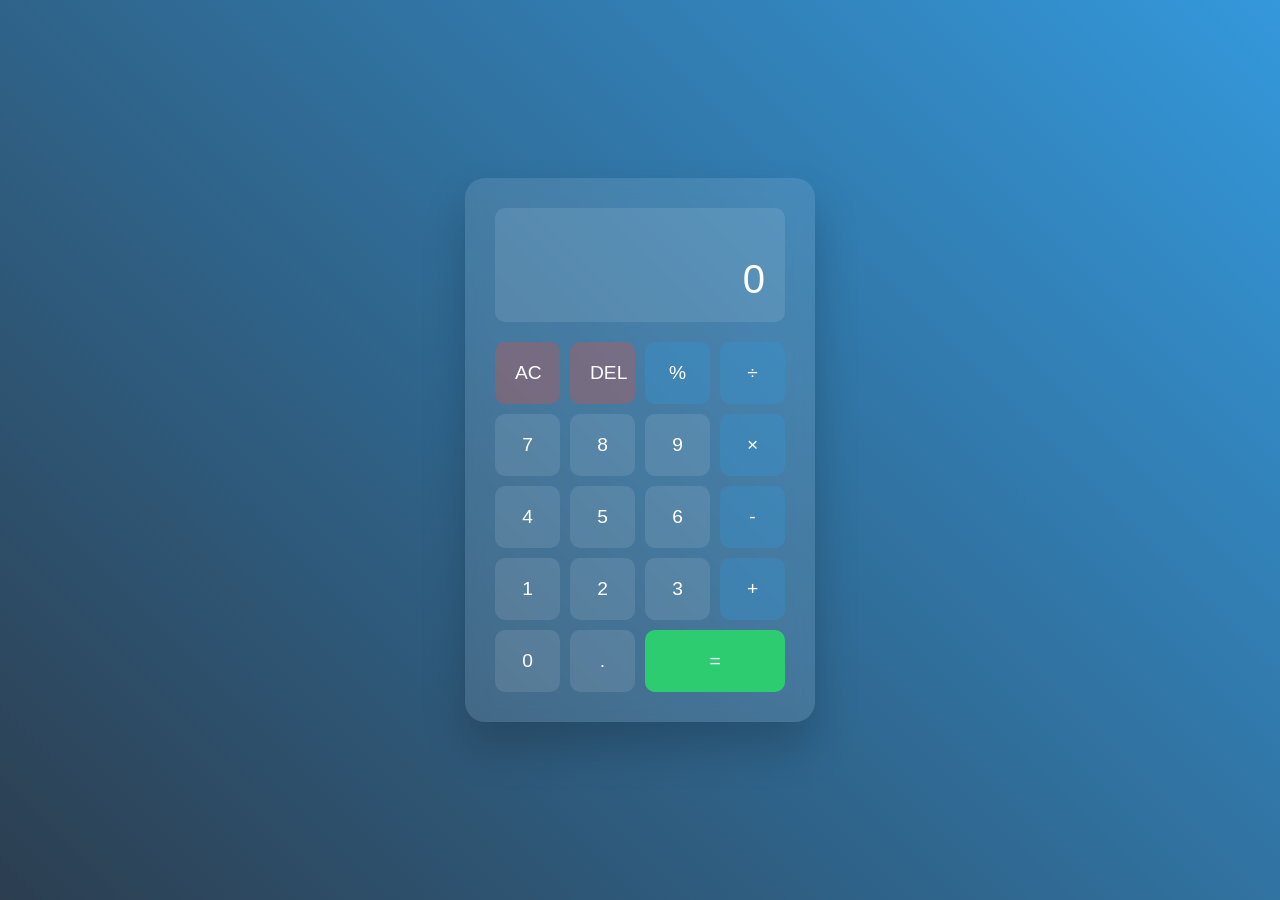
<file: projects/calculator/index.html>
<!DOCTYPE html>
<html lang="en">
<head>
    <meta charset="UTF-8">
    <meta name="viewport" content="width=device-width, initial-scale=1.0">
    <title>Modern Calculator</title>
    <style>
        * {
            margin: 0;
            padding: 0;
            box-sizing: border-box;
            font-family: 'Arial', sans-serif;
            user-select: none;
        }

        body {
            display: flex;
            justify-content: center;
            align-items: center;
            min-height: 100vh;
            background: linear-gradient(45deg, #2c3e50, #3498db);
        }

        .calculator {
            background: rgba(255, 255, 255, 0.1);
            backdrop-filter: blur(10px);
            padding: 30px;
            border-radius: 20px;
            box-shadow: 0 25px 45px rgba(0, 0, 0, 0.2);
            width: 350px;
            animation: slideIn 0.5s ease;
        }

        .display {
            background: rgba(255, 255, 255, 0.1);
            padding: 20px;
            border-radius: 10px;
            margin-bottom: 20px;
            text-align: right;
            position: relative;
            overflow: hidden;
        }

        .previous-operand {
            color: rgba(255, 255, 255, 0.7);
            font-size: 1.2em;
            min-height: 24px;
        }

        .current-operand {
            color: white;
            font-size: 2.5em;
            margin-top: 5px;
            word-wrap: break-word;
            word-break: break-all;
        }

        .buttons {
            display: grid;
            grid-template-columns: repeat(4, 1fr);
            gap: 10px;
        }

        button {
            padding: 20px;
            border: none;
            border-radius: 10px;
            background: rgba(255, 255, 255, 0.1);
            color: white;
            font-size: 1.2em;
            cursor: pointer;
            transition: all 0.3s ease;
            position: relative;
            overflow: hidden;
        }

        button::before {
            content: '';
            position: absolute;
            top: 50%;
            left: 50%;
            width: 0;
            height: 0;
            background: rgba(255, 255, 255, 0.2);
            border-radius: 50%;
            transform: translate(-50%, -50%);
            transition: width 0.5s, height 0.5s;
        }

        button:hover::before {
            width: 200px;
            height: 200px;
        }

        button:active {
            transform: scale(0.95);
        }

        .operator {
            background: rgba(52, 152, 219, 0.3);
        }

        .equals {
            background: #2ecc71;
            grid-column: span 2;
        }

        .clear, .delete {
            background: rgba(231, 76, 60, 0.3);
        }

        @keyframes slideIn {
            from {
                transform: translateY(20px);
                opacity: 0;
            }
            to {
                transform: translateY(0);
                opacity: 1;
            }
        }

        @keyframes pulse {
            0% { transform: scale(1); }
            50% { transform: scale(1.05); }
            100% { transform: scale(1); }
        }

        .number-entered {
            animation: pulse 0.3s ease;
        }
    </style>
</head>
<body>
    <div class="calculator">
        <div class="display">
            <div class="previous-operand"></div>
            <div class="current-operand">0</div>
        </div>
        <div class="buttons">
            <button class="clear">AC</button>
            <button class="delete">DEL</button>
            <button class="operator">%</button>
            <button class="operator">÷</button>
            <button class="number">7</button>
            <button class="number">8</button>
            <button class="number">9</button>
            <button class="operator">×</button>
            <button class="number">4</button>
            <button class="number">5</button>
            <button class="number">6</button>
            <button class="operator">-</button>
            <button class="number">1</button>
            <button class="number">2</button>
            <button class="number">3</button>
            <button class="operator">+</button>
            <button class="number">0</button>
            <button class="number">.</button>
            <button class="equals">=</button>
        </div>
    </div>

    <script>
        class Calculator {
            constructor() {
                this.previousOperand = '';
                this.currentOperand = '0';
                this.operation = undefined;
            }

            clear() {
                this.previousOperand = '';
                this.currentOperand = '0';
                this.operation = undefined;
            }

            delete() {
                this.currentOperand = this.currentOperand.toString().slice(0, -1);
                if (this.currentOperand === '') this.currentOperand = '0';
            }

            appendNumber(number) {
                if (number === '.' && this.currentOperand.includes('.')) return;
                if (this.currentOperand === '0' && number !== '.') {
                    this.currentOperand = number.toString();
                } else {
                    this.currentOperand = this.currentOperand.toString() + number.toString();
                }
            }

            chooseOperation(operation) {
                if (this.currentOperand === '') return;
                if (this.previousOperand !== '') {
                    this.compute();
                }
                this.operation = operation;
                this.previousOperand = this.currentOperand;
                this.currentOperand = '';
            }

            compute() {
                let computation;
                const prev = parseFloat(this.previousOperand);
                const current = parseFloat(this.currentOperand);
                if (isNaN(prev) || isNaN(current)) return;

                switch (this.operation) {
                    case '+':
                        computation = prev + current;
                        break;
                    case '-':
                        computation = prev - current;
                        break;
                    case '×':
                        computation = prev * current;
                        break;
                    case '÷':
                        computation = prev / current;
                        break;
                    case '%':
                        computation = prev % current;
                        break;
                    default:
                        return;
                }

                this.currentOperand = computation;
                this.operation = undefined;
                this.previousOperand = '';
            }

            updateDisplay() {
                document.querySelector('.current-operand').textContent = this.currentOperand;
                if (this.operation != null) {
                    document.querySelector('.previous-operand').textContent = 
                        `${this.previousOperand} ${this.operation}`;
                } else {
                    document.querySelector('.previous-operand').textContent = '';
                }
            }
        }

        const calculator = new Calculator();

        document.querySelectorAll('.number').forEach(button => {
            button.addEventListener('click', () => {
                button.classList.add('number-entered');
                setTimeout(() => button.classList.remove('number-entered'), 300);
                calculator.appendNumber(button.textContent);
                calculator.updateDisplay();
            });
        });

        document.querySelectorAll('.operator').forEach(button => {
            button.addEventListener('click', () => {
                calculator.chooseOperation(button.textContent);
                calculator.updateDisplay();
            });
        });

        document.querySelector('.equals').addEventListener('click', () => {
            calculator.compute();
            calculator.updateDisplay();
        });

        document.querySelector('.clear').addEventListener('click', () => {
            calculator.clear();
            calculator.updateDisplay();
        });

        document.querySelector('.delete').addEventListener('click', () => {
            calculator.delete();
            calculator.updateDisplay();
        });

        // Keyboard support
        document.addEventListener('keydown', e => {
            if (e.key >= '0' && e.key <= '9' || e.key === '.') {
                calculator.appendNumber(e.key);
                calculator.updateDisplay();
            }
            if (e.key === '+' || e.key === '-' || e.key === '*' || e.key === '/' || e.key === '%') {
                let operation = e.key;
                if (operation === '*') operation = '×';
                if (operation === '/') operation = '÷';
                calculator.chooseOperation(operation);
                calculator.updateDisplay();
            }
            if (e.key === 'Enter' || e.key === '=') {
                calculator.compute();
                calculator.updateDisplay();
            }
            if (e.key === 'Backspace') {
                calculator.delete();
                calculator.updateDisplay();
            }
            if (e.key === 'Escape') {
                calculator.clear();
                calculator.updateDisplay();
            }
        });
    </script>
</body>
</html>
</file>
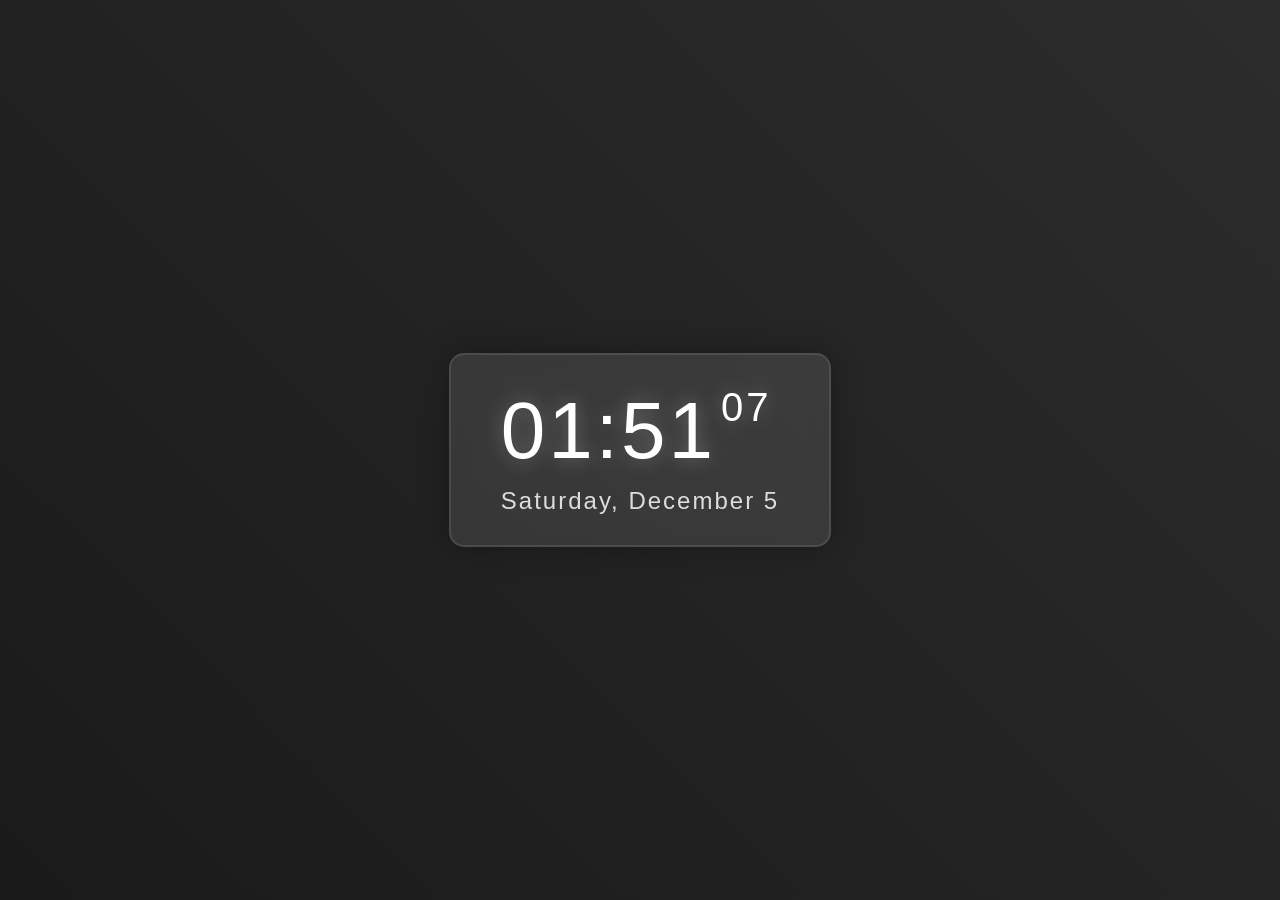
<file: projects/clock/index.html>
<!DOCTYPE html>
<html lang="en">
<head>
    <meta charset="UTF-8">
    <meta name="viewport" content="width=device-width, initial-scale=1.0">
    <title>Digital Clock</title>
    <style>
        * {
            margin: 0;
            padding: 0;
            box-sizing: border-box;
            font-family: 'Arial', sans-serif;
        }

        body {
            display: flex;
            justify-content: center;
            align-items: center;
            min-height: 100vh;
            background: linear-gradient(45deg, #1a1a1a, #2c2c2c);
        }

        .clock {
            background: rgba(255, 255, 255, 0.1);
            padding: 30px 50px;
            border-radius: 15px;
            box-shadow: 0 0 30px rgba(0, 0, 0, 0.3);
            backdrop-filter: blur(10px);
            border: 2px solid rgba(255, 255, 255, 0.1);
        }

        .time {
            font-size: 80px;
            color: #fff;
            text-shadow: 0 0 20px rgba(255, 255, 255, 0.3);
            letter-spacing: 3px;
        }

        .date {
            font-size: 24px;
            color: #ddd;
            text-align: center;
            margin-top: 10px;
            letter-spacing: 2px;
        }

        .seconds {
            font-size: 40px;
            vertical-align: top;
            margin-left: 5px;
        }

        @media (max-width: 600px) {
            .time {
                font-size: 60px;
            }
            .seconds {
                font-size: 30px;
            }
            .date {
                font-size: 20px;
            }
        }
    </style>
</head>
<body>
    <div class="clock">
        <div class="time" id="time">00:00<span class="seconds">00</span></div>
        <div class="date" id="date">Monday, January 1</div>
    </div>

    <script>
        function updateClock() {
            const now = new Date();
            const time = document.getElementById('time');
            const dateDisplay = document.getElementById('date');

            // Format time
            const hours = String(now.getHours()).padStart(2, '0');
            const minutes = String(now.getMinutes()).padStart(2, '0');
            const seconds = String(now.getSeconds()).padStart(2, '0');

            // Format date
            const days = ['Sunday', 'Monday', 'Tuesday', 'Wednesday', 'Thursday', 'Friday', 'Saturday'];
            const months = ['January', 'February', 'March', 'April', 'May', 'June', 'July', 'August', 'September', 'October', 'November', 'December'];
            
            const day = days[now.getDay()];
            const month = months[now.getMonth()];
            const date = now.getDate();

            // Update DOM
            time.innerHTML = `${hours}:${minutes}<span class="seconds">${seconds}</span>`;
            dateDisplay.textContent = `${day}, ${month} ${date}`;
        }

        // Update clock immediately and then every second
        updateClock();
        setInterval(updateClock, 1000);
    </script>
</body>
</html>
</file>
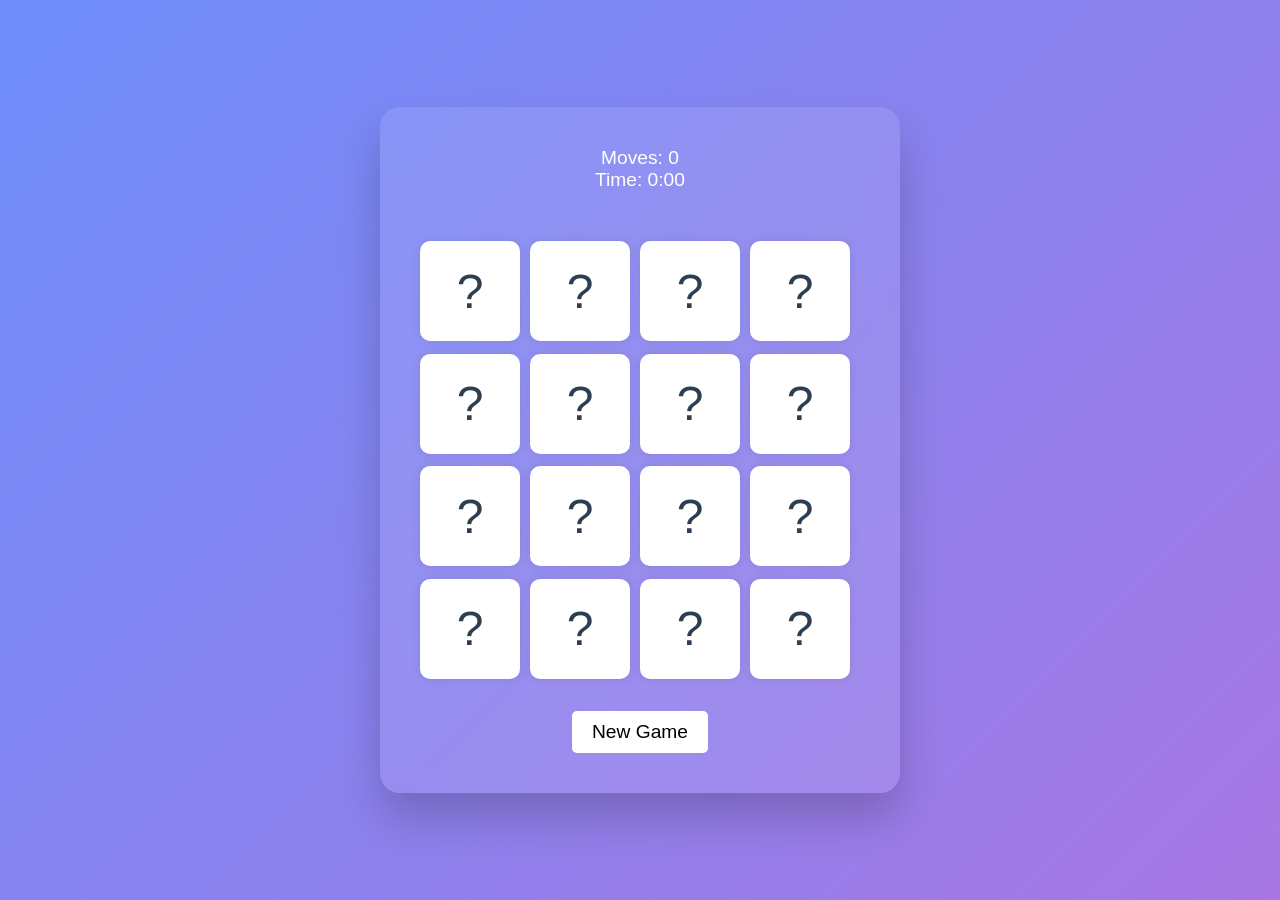
<file: projects/memory-game/index.html>
<!DOCTYPE html>
<html lang="en">
<head>
    <meta charset="UTF-8">
    <meta name="viewport" content="width=device-width, initial-scale=1.0">
    <title>Memory Card Game</title>
    <style>
        * {
            margin: 0;
            padding: 0;
            box-sizing: border-box;
            font-family: 'Arial', sans-serif;
        }

        body {
            display: flex;
            justify-content: center;
            align-items: center;
            min-height: 100vh;
            background: linear-gradient(135deg, #6e8efb, #a777e3);
        }

        .container {
            position: relative;
            display: flex;
            flex-direction: column;
            justify-content: center;
            align-items: center;
            gap: 30px;
            background: rgba(255, 255, 255, 0.1);
            padding: 40px;
            border-radius: 20px;
            backdrop-filter: blur(10px);
            box-shadow: 0 25px 45px rgba(0, 0, 0, 0.2);
        }

        .stats {
            color: white;
            font-size: 1.2em;
            margin-bottom: 20px;
            text-align: center;
        }

        .game {
            width: 440px;
            height: 440px;
            display: flex;
            flex-wrap: wrap;
            gap: 10px;
            transform-style: preserve-3d;
            perspective: 500px;
        }

        .card {
            position: relative;
            width: 100px;
            height: 100px;
            cursor: pointer;
            transform-style: preserve-3d;
            transform: scale(1);
            transition: transform 0.5s;
        }

        .card:hover {
            transform: scale(0.97);
        }

        .card.flip {
            transform: rotateY(180deg);
        }

        .front, .back {
            position: absolute;
            width: 100%;
            height: 100%;
            padding: 10px;
            border-radius: 10px;
            background: white;
            backface-visibility: hidden;
            display: flex;
            justify-content: center;
            align-items: center;
            font-size: 2em;
            box-shadow: 0 0 10px rgba(0, 0, 0, 0.1);
            transition: transform 0.5s;
        }

        .front {
            background: #2c3e50;
            transform: rotateY(180deg);
        }

        .back {
            background: white;
            font-size: 3em;
            color: #2c3e50;
        }

        .matched {
            background: #27ae60;
            pointer-events: none;
        }

        button {
            padding: 10px 20px;
            font-size: 1.2em;
            background: white;
            border: none;
            border-radius: 5px;
            cursor: pointer;
            transition: all 0.3s ease;
        }

        button:hover {
            background: #2c3e50;
            color: white;
        }

        @keyframes celebrate {
            0%, 100% { transform: scale(1); }
            50% { transform: scale(1.1); }
        }

        .celebrate {
            animation: celebrate 0.5s ease;
        }
    </style>
</head>
<body>
    <div class="container">
        <div class="stats">
            <p>Moves: <span id="moves">0</span></p>
            <p>Time: <span id="time">0:00</span></p>
        </div>
        <div class="game" id="game"></div>
        <button onclick="resetGame()">New Game</button>
    </div>

    <script>
        const game = document.getElementById('game');
        const movesDisplay = document.getElementById('moves');
        const timeDisplay = document.getElementById('time');
        let cards = [];
        let moves = 0;
        let matches = 0;
        let firstCard = null;
        let secondCard = null;
        let canFlip = true;
        let timer = null;
        let seconds = 0;

        const emojis = ['🎮', '🎲', '🎯', '🎨', '🎭', '🎪', '🎟️', '🎬'];
        const deck = [...emojis, ...emojis];

        function shuffle(array) {
            for (let i = array.length - 1; i > 0; i--) {
                const j = Math.floor(Math.random() * (i + 1));
                [array[i], array[j]] = [array[j], array[i]];
            }
            return array;
        }

        function createCard(emoji) {
            const card = document.createElement('div');
            card.className = 'card';
            card.innerHTML = `
                <div class="front">${emoji}</div>
                <div class="back">?</div>
            `;
            card.addEventListener('click', () => flipCard(card));
            return card;
        }

        function startTimer() {
            timer = setInterval(() => {
                seconds++;
                const minutes = Math.floor(seconds / 60);
                const remainingSeconds = seconds % 60;
                timeDisplay.textContent = `${minutes}:${remainingSeconds.toString().padStart(2, '0')}`;
            }, 1000);
        }

        function flipCard(card) {
            if (!canFlip || card.classList.contains('flip')) return;

            card.classList.add('flip');

            if (!firstCard) {
                firstCard = card;
                if (!timer) startTimer();
            } else {
                secondCard = card;
                canFlip = false;
                moves++;
                movesDisplay.textContent = moves;
                checkMatch();
            }
        }

        function checkMatch() {
            const match = firstCard.querySelector('.front').textContent === 
                         secondCard.querySelector('.front').textContent;

            if (match) {
                firstCard.classList.add('matched');
                secondCard.classList.add('matched');
                matches++;
                if (matches === emojis.length) {
                    clearInterval(timer);
                    setTimeout(() => {
                        alert(`Congratulations! You won in ${moves} moves and ${timeDisplay.textContent}!`);
                        document.querySelector('.container').classList.add('celebrate');
                    }, 500);
                }
            } else {
                setTimeout(() => {
                    firstCard.classList.remove('flip');
                    secondCard.classList.remove('flip');
                }, 1000);
            }

            setTimeout(() => {
                firstCard = null;
                secondCard = null;
                canFlip = true;
            }, 1000);
        }

        function resetGame() {
            game.innerHTML = '';
            cards = [];
            moves = 0;
            matches = 0;
            firstCard = null;
            secondCard = null;
            canFlip = true;
            clearInterval(timer);
            timer = null;
            seconds = 0;
            movesDisplay.textContent = '0';
            timeDisplay.textContent = '0:00';
            document.querySelector('.container').classList.remove('celebrate');
            initGame();
        }

        function initGame() {
            const shuffledDeck = shuffle(deck);
            shuffledDeck.forEach(emoji => {
                const card = createCard(emoji);
                cards.push(card);
                game.appendChild(card);
            });
        }

        initGame();
    </script>
</body>
</html>
</file>
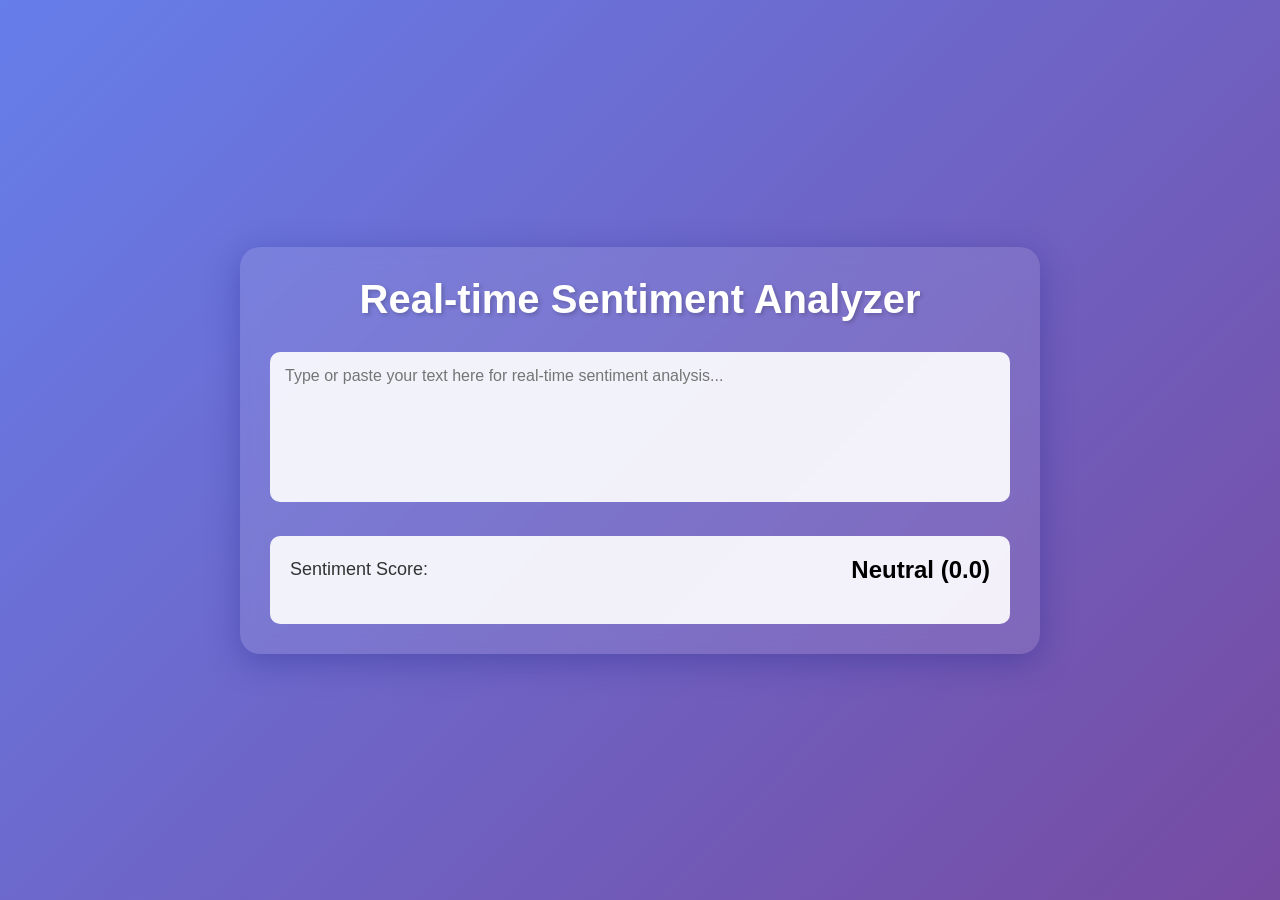
<file: projects/sentiment-analyzer/index.html>
<!DOCTYPE html>
<html lang="en">
<head>
    <meta charset="UTF-8">
    <meta name="viewport" content="width=device-width, initial-scale=1.0">
    <title>Real-time Sentiment Analyzer</title>
    <style>
        * {
            margin: 0;
            padding: 0;
            box-sizing: border-box;
            font-family: 'Segoe UI', Tahoma, Geneva, Verdana, sans-serif;
        }

        body {
            min-height: 100vh;
            background: linear-gradient(135deg, #667eea 0%, #764ba2 100%);
            display: flex;
            justify-content: center;
            align-items: center;
            padding: 20px;
        }

        .container {
            width: 100%;
            max-width: 800px;
            background: rgba(255, 255, 255, 0.1);
            backdrop-filter: blur(10px);
            border-radius: 20px;
            padding: 30px;
            box-shadow: 0 8px 32px 0 rgba(31, 38, 135, 0.37);
        }

        h1 {
            color: white;
            text-align: center;
            margin-bottom: 30px;
            font-size: 2.5em;
            text-shadow: 2px 2px 4px rgba(0, 0, 0, 0.2);
        }

        .input-section {
            margin-bottom: 30px;
        }

        textarea {
            width: 100%;
            height: 150px;
            padding: 15px;
            border: none;
            border-radius: 10px;
            background: rgba(255, 255, 255, 0.9);
            font-size: 16px;
            resize: none;
            transition: all 0.3s ease;
        }

        textarea:focus {
            outline: none;
            box-shadow: 0 0 10px rgba(255, 255, 255, 0.5);
        }

        .result-section {
            background: rgba(255, 255, 255, 0.9);
            padding: 20px;
            border-radius: 10px;
            transition: all 0.3s ease;
        }

        .sentiment-score {
            display: flex;
            justify-content: space-between;
            align-items: center;
            margin-bottom: 20px;
        }

        .score-label {
            font-size: 18px;
            color: #333;
        }

        .score-value {
            font-size: 24px;
            font-weight: bold;
        }

        .positive { color: #4CAF50; }
        .neutral { color: #2196F3; }
        .negative { color: #f44336; }

        .emotion-tags {
            display: flex;
            flex-wrap: wrap;
            gap: 10px;
        }

        .emotion-tag {
            padding: 8px 15px;
            border-radius: 20px;
            font-size: 14px;
            color: white;
            animation: fadeIn 0.5s ease;
        }

        @keyframes fadeIn {
            from { opacity: 0; transform: translateY(10px); }
            to { opacity: 1; transform: translateY(0); }
        }

        .joy { background: #4CAF50; }
        .sadness { background: #2196F3; }
        .anger { background: #f44336; }
        .fear { background: #9C27B0; }
        .surprise { background: #FF9800; }

        @media (max-width: 600px) {
            .container {
                padding: 20px;
            }

            h1 {
                font-size: 2em;
            }
        }
    </style>
</head>
<body>
    <div class="container">
        <h1>Real-time Sentiment Analyzer</h1>
        
        <div class="input-section">
            <textarea id="text-input" placeholder="Type or paste your text here for real-time sentiment analysis..."></textarea>
        </div>

        <div class="result-section">
            <div class="sentiment-score">
                <span class="score-label">Sentiment Score:</span>
                <span class="score-value" id="sentiment-value">Neutral (0.0)</span>
            </div>
            <div class="emotion-tags" id="emotion-tags"></div>
        </div>
    </div>

    <script>
        const textInput = document.getElementById('text-input');
        const sentimentValue = document.getElementById('sentiment-value');
        const emotionTags = document.getElementById('emotion-tags');

        // Simple sentiment analysis based on keyword matching
        const sentimentKeywords = {
            positive: ['good', 'great', 'awesome', 'excellent', 'happy', 'love', 'wonderful', 'fantastic'],
            negative: ['bad', 'terrible', 'awful', 'horrible', 'sad', 'hate', 'poor', 'disappointing'],
            emotions: {
                joy: ['happy', 'excited', 'delighted', 'joyful'],
                sadness: ['sad', 'depressed', 'unhappy', 'miserable'],
                anger: ['angry', 'furious', 'mad', 'rage'],
                fear: ['scared', 'afraid', 'terrified', 'fearful'],
                surprise: ['surprised', 'amazed', 'astonished', 'shocked']
            }
        };

        function analyzeSentiment(text) {
            const words = text.toLowerCase().split(/\s+/);
            let score = 0;
            let emotions = new Set();

            words.forEach(word => {
                if (sentimentKeywords.positive.includes(word)) score += 1;
                if (sentimentKeywords.negative.includes(word)) score -= 1;

                // Check for emotions
                Object.entries(sentimentKeywords.emotions).forEach(([emotion, keywords]) => {
                    if (keywords.includes(word)) emotions.add(emotion);
                });
            });

            // Normalize score between -1 and 1
            const normalizedScore = score / Math.max(words.length, 1);
            return { score: normalizedScore, emotions: Array.from(emotions) };
        }

        function updateUI(analysis) {
            // Update sentiment score
            let sentiment;
            if (analysis.score > 0.1) {
                sentiment = `Positive (${analysis.score.toFixed(2)})`;
                sentimentValue.className = 'score-value positive';
            } else if (analysis.score < -0.1) {
                sentiment = `Negative (${analysis.score.toFixed(2)})`;
                sentimentValue.className = 'score-value negative';
            } else {
                sentiment = `Neutral (${analysis.score.toFixed(2)})`;
                sentimentValue.className = 'score-value neutral';
            }
            sentimentValue.textContent = sentiment;

            // Update emotion tags
            emotionTags.innerHTML = analysis.emotions
                .map(emotion => `<span class="emotion-tag ${emotion}">${emotion}</span>`)
                .join('');
        }

        // Real-time analysis
        let analysisTimeout;
        textInput.addEventListener('input', (e) => {
            clearTimeout(analysisTimeout);
            analysisTimeout = setTimeout(() => {
                const analysis = analyzeSentiment(e.target.value);
                updateUI(analysis);
            }, 300);
        });
    </script>
</body>
</html>
</file>
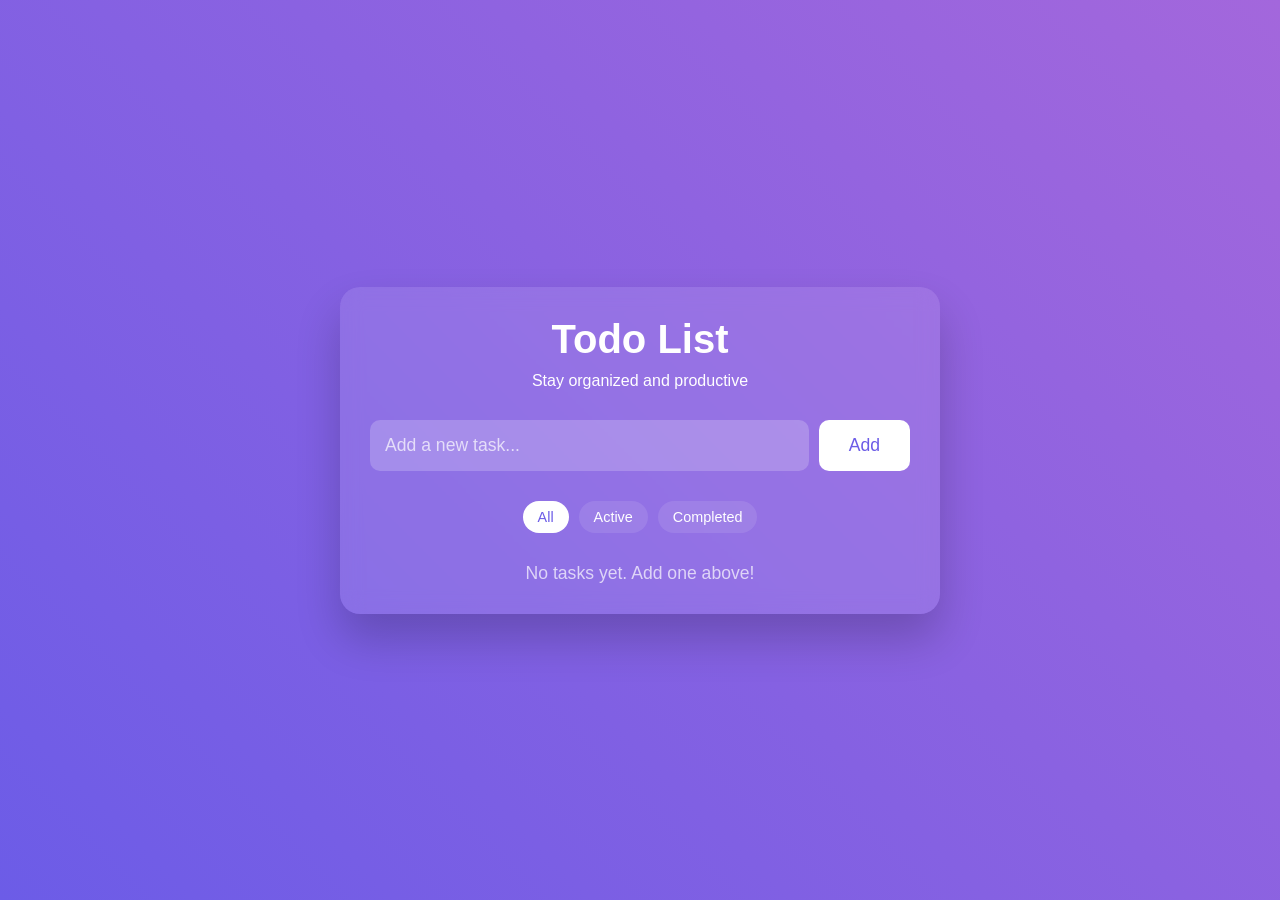
<file: projects/todo/index.html>
<!DOCTYPE html>
<html lang="en">
<head>
    <meta charset="UTF-8">
    <meta name="viewport" content="width=device-width, initial-scale=1.0">
    <title>Modern Todo List</title>
    <style>
        * {
            margin: 0;
            padding: 0;
            box-sizing: border-box;
            font-family: 'Arial', sans-serif;
        }

        body {
            display: flex;
            justify-content: center;
            align-items: center;
            min-height: 100vh;
            background: linear-gradient(45deg, #6c5ce7, #a367dc);
            padding: 20px;
        }

        .container {
            width: 100%;
            max-width: 600px;
            background: rgba(255, 255, 255, 0.1);
            backdrop-filter: blur(10px);
            padding: 30px;
            border-radius: 20px;
            box-shadow: 0 25px 45px rgba(0, 0, 0, 0.2);
            animation: slideIn 0.5s ease;
        }

        .header {
            text-align: center;
            margin-bottom: 30px;
            color: white;
        }

        .header h1 {
            font-size: 2.5em;
            margin-bottom: 10px;
        }

        .input-section {
            display: flex;
            gap: 10px;
            margin-bottom: 30px;
        }

        input {
            flex: 1;
            padding: 15px;
            border: none;
            border-radius: 10px;
            background: rgba(255, 255, 255, 0.2);
            color: white;
            font-size: 1.1em;
        }

        input::placeholder {
            color: rgba(255, 255, 255, 0.7);
        }

        button {
            padding: 15px 30px;
            border: none;
            border-radius: 10px;
            background: white;
            color: #6c5ce7;
            font-size: 1.1em;
            cursor: pointer;
            transition: all 0.3s ease;
        }

        button:hover {
            background: #6c5ce7;
            color: white;
            transform: translateY(-2px);
        }

        .filters {
            display: flex;
            justify-content: center;
            gap: 10px;
            margin-bottom: 20px;
        }

        .filter-btn {
            padding: 8px 15px;
            background: rgba(255, 255, 255, 0.1);
            color: white;
            border-radius: 20px;
            font-size: 0.9em;
        }

        .filter-btn.active {
            background: white;
            color: #6c5ce7;
        }

        .todo-list {
            list-style: none;
            margin-top: 20px;
        }

        .todo-item {
            background: rgba(255, 255, 255, 0.1);
            padding: 15px;
            border-radius: 10px;
            margin-bottom: 10px;
            display: flex;
            align-items: center;
            gap: 10px;
            animation: slideIn 0.3s ease;
            transition: all 0.3s ease;
        }

        .todo-item:hover {
            transform: translateX(5px);
            background: rgba(255, 255, 255, 0.2);
        }

        .todo-item.completed {
            opacity: 0.7;
        }

        .todo-item.completed .todo-text {
            text-decoration: line-through;
        }

        .todo-checkbox {
            width: 20px;
            height: 20px;
            border-radius: 50%;
            border: 2px solid white;
            cursor: pointer;
            position: relative;
            transition: all 0.3s ease;
        }

        .todo-checkbox.checked {
            background: white;
        }

        .todo-checkbox.checked::after {
            content: '✓';
            position: absolute;
            top: 50%;
            left: 50%;
            transform: translate(-50%, -50%);
            color: #6c5ce7;
            font-size: 0.8em;
        }

        .todo-text {
            flex: 1;
            color: white;
            font-size: 1.1em;
        }

        .delete-btn {
            background: none;
            color: white;
            padding: 5px;
            opacity: 0;
            transition: all 0.3s ease;
        }

        .todo-item:hover .delete-btn {
            opacity: 1;
        }

        .empty-state {
            text-align: center;
            color: rgba(255, 255, 255, 0.7);
            margin-top: 30px;
            font-size: 1.1em;
        }

        @keyframes slideIn {
            from {
                transform: translateY(20px);
                opacity: 0;
            }
            to {
                transform: translateY(0);
                opacity: 1;
            }
        }

        @keyframes scaleIn {
            from {
                transform: scale(0);
                opacity: 0;
            }
            to {
                transform: scale(1);
                opacity: 1;
            }
        }

        .todo-item.deleting {
            animation: slideOut 0.3s ease forwards;
        }

        @keyframes slideOut {
            to {
                transform: translateX(-100%);
                opacity: 0;
            }
        }

        .shake {
            animation: shake 0.5s ease;
        }

        @keyframes shake {
            0%, 100% { transform: translateX(0); }
            25% { transform: translateX(-5px); }
            75% { transform: translateX(5px); }
        }
    </style>
</head>
<body>
    <div class="container">
        <div class="header">
            <h1>Todo List</h1>
            <p>Stay organized and productive</p>
        </div>

        <div class="input-section">
            <input type="text" id="todoInput" placeholder="Add a new task...">
            <button onclick="addTodo()">Add</button>
        </div>

        <div class="filters">
            <button class="filter-btn active" onclick="filterTodos('all')">All</button>
            <button class="filter-btn" onclick="filterTodos('active')">Active</button>
            <button class="filter-btn" onclick="filterTodos('completed')">Completed</button>
        </div>

        <ul class="todo-list" id="todoList"></ul>
        <div class="empty-state" id="emptyState">No tasks yet. Add one above!</div>
    </div>

    <script>
        let todos = JSON.parse(localStorage.getItem('todos')) || [];
        let currentFilter = 'all';

        function addTodo() {
            const input = document.getElementById('todoInput');
            const text = input.value.trim();

            if (text === '') {
                input.classList.add('shake');
                setTimeout(() => input.classList.remove('shake'), 500);
                return;
            }

            const todo = {
                id: Date.now(),
                text: text,
                completed: false
            };

            todos.push(todo);
            saveTodos();
            input.value = '';
            renderTodos();
        }

        function toggleTodo(id) {
            todos = todos.map(todo => {
                if (todo.id === id) {
                    return { ...todo, completed: !todo.completed };
                }
                return todo;
            });
            saveTodos();
            renderTodos();
        }

        function deleteTodo(id) {
            const todoElement = document.querySelector(`[data-id="${id}"]`);
            todoElement.classList.add('deleting');
            
            setTimeout(() => {
                todos = todos.filter(todo => todo.id !== id);
                saveTodos();
                renderTodos();
            }, 300);
        }

        function filterTodos(filter) {
            currentFilter = filter;
            document.querySelectorAll('.filter-btn').forEach(btn => {
                btn.classList.remove('active');
                if (btn.textContent.toLowerCase() === filter) {
                    btn.classList.add('active');
                }
            });
            renderTodos();
        }

        function renderTodos() {
            const todoList = document.getElementById('todoList');
            const emptyState = document.getElementById('emptyState');
            
            let filteredTodos = todos;
            if (currentFilter === 'active') {
                filteredTodos = todos.filter(todo => !todo.completed);
            } else if (currentFilter === 'completed') {
                filteredTodos = todos.filter(todo => todo.completed);
            }

            todoList.innerHTML = '';
            
            if (filteredTodos.length === 0) {
                emptyState.style.display = 'block';
                if (currentFilter === 'all') {
                    emptyState.textContent = 'No tasks yet. Add one above!';
                } else {
                    emptyState.textContent = `No ${currentFilter} tasks.`;
                }
            } else {
                emptyState.style.display = 'none';
                filteredTodos.forEach(todo => {
                    const li = document.createElement('li');
                    li.className = `todo-item ${todo.completed ? 'completed' : ''}`;
                    li.dataset.id = todo.id;
                    
                    li.innerHTML = `
                        <div class="todo-checkbox ${todo.completed ? 'checked' : ''}" 
                             onclick="toggleTodo(${todo.id})"></div>
                        <span class="todo-text">${todo.text}</span>
                        <button class="delete-btn" onclick="deleteTodo(${todo.id})">✕</button>
                    `;
                    
                    todoList.appendChild(li);
                });
            }
        }

        function saveTodos() {
            localStorage.setItem('todos', JSON.stringify(todos));
        }

        // Event Listeners
        document.getElementById('todoInput').addEventListener('keypress', (e) => {
            if (e.key === 'Enter') addTodo();
        });

        // Initial render
        renderTodos();
    </script>
</body>
</html>
</file>
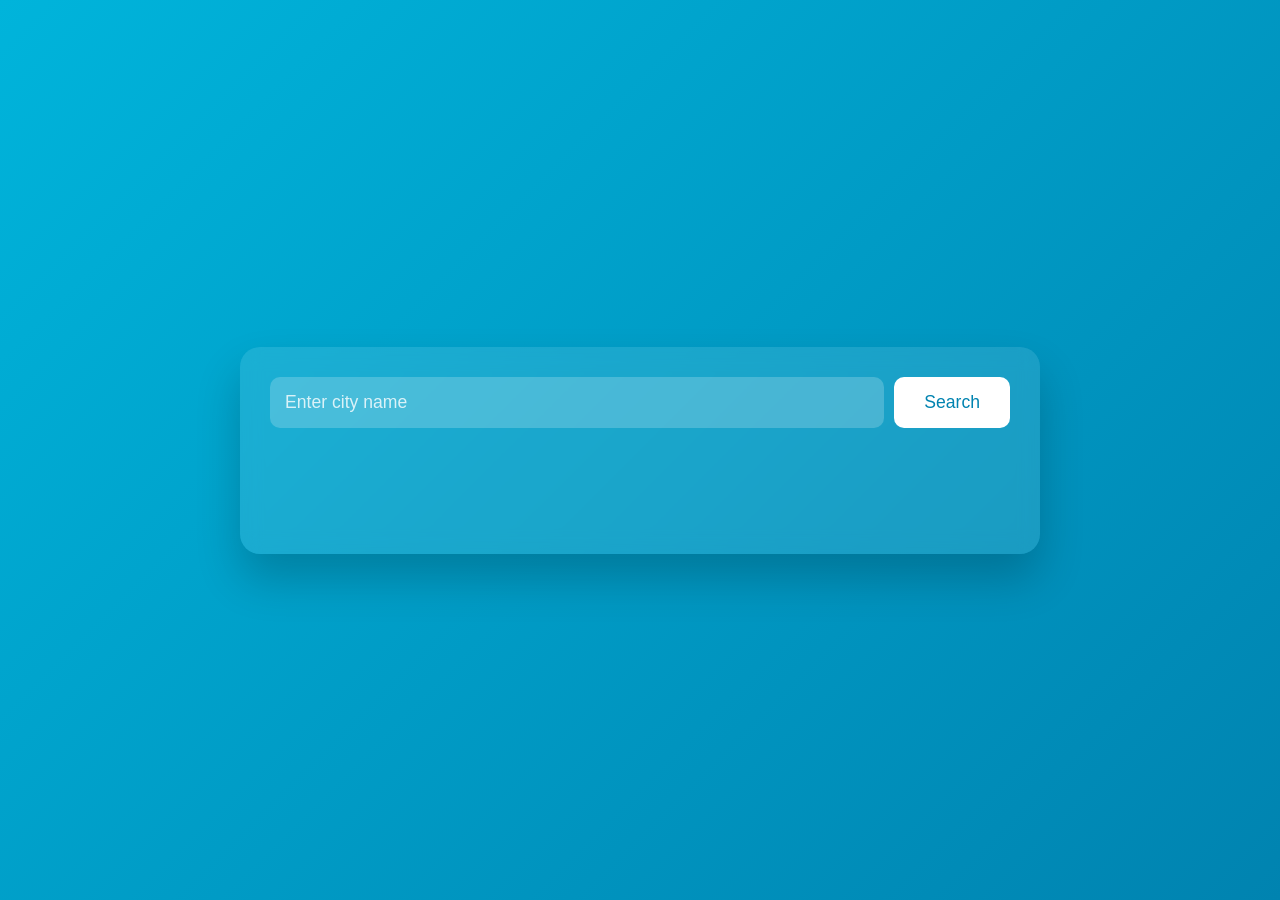
<file: projects/weather/index.html>
<!DOCTYPE html>
<html lang="en">
<head>
    <meta charset="UTF-8">
    <meta name="viewport" content="width=device-width, initial-scale=1.0">
    <title>Weather Dashboard</title>
    <style>
        * {
            margin: 0;
            padding: 0;
            box-sizing: border-box;
            font-family: 'Arial', sans-serif;
        }

        body {
            display: flex;
            justify-content: center;
            align-items: center;
            min-height: 100vh;
            background: linear-gradient(135deg, #00b4db, #0083b0);
            padding: 20px;
        }

        .container {
            width: 100%;
            max-width: 800px;
            background: rgba(255, 255, 255, 0.1);
            backdrop-filter: blur(10px);
            border-radius: 20px;
            padding: 30px;
            color: white;
            box-shadow: 0 25px 45px rgba(0, 0, 0, 0.2);
        }

        .search {
            display: flex;
            gap: 10px;
            margin-bottom: 30px;
        }

        input {
            flex: 1;
            padding: 15px;
            border: none;
            border-radius: 10px;
            background: rgba(255, 255, 255, 0.2);
            color: white;
            font-size: 1.1em;
        }

        input::placeholder {
            color: rgba(255, 255, 255, 0.8);
        }

        button {
            padding: 15px 30px;
            border: none;
            border-radius: 10px;
            background: white;
            color: #0083b0;
            cursor: pointer;
            font-size: 1.1em;
            transition: all 0.3s ease;
        }

        button:hover {
            background: #0083b0;
            color: white;
        }

        .weather {
            text-align: center;
            opacity: 0;
            transform: translateY(20px);
            transition: all 0.5s ease;
        }

        .weather.show {
            opacity: 1;
            transform: translateY(0);
        }

        .city {
            font-size: 2em;
            margin-bottom: 10px;
        }

        .temperature {
            font-size: 4em;
            font-weight: bold;
            margin: 20px 0;
        }

        .description {
            font-size: 1.5em;
            margin-bottom: 30px;
            text-transform: capitalize;
        }

        .details {
            display: grid;
            grid-template-columns: repeat(auto-fit, minmax(200px, 1fr));
            gap: 20px;
            margin-top: 30px;
        }

        .detail-item {
            background: rgba(255, 255, 255, 0.2);
            padding: 20px;
            border-radius: 10px;
            display: flex;
            flex-direction: column;
            align-items: center;
            gap: 10px;
        }

        .detail-label {
            font-size: 0.9em;
            opacity: 0.8;
        }

        .detail-value {
            font-size: 1.5em;
            font-weight: bold;
        }

        @keyframes fadeIn {
            from { opacity: 0; transform: translateY(20px); }
            to { opacity: 1; transform: translateY(0); }
        }

        .error {
            color: #ff6b6b;
            text-align: center;
            margin-top: 20px;
            animation: fadeIn 0.3s ease;
        }

        @media (max-width: 600px) {
            .container {
                padding: 20px;
            }

            .temperature {
                font-size: 3em;
            }

            .description {
                font-size: 1.2em;
            }
        }
    </style>
</head>
<body>
    <div class="container">
        <div class="search">
            <input type="text" placeholder="Enter city name" id="cityInput">
            <button onclick="getWeather()">Search</button>
        </div>
        <div class="weather" id="weather">
            <h2 class="city"></h2>
            <div class="temperature"></div>
            <div class="description"></div>
            <div class="details">
                <div class="detail-item">
                    <span class="detail-label">Feels Like</span>
                    <span class="detail-value" id="feels-like"></span>
                </div>
                <div class="detail-item">
                    <span class="detail-label">Humidity</span>
                    <span class="detail-value" id="humidity"></span>
                </div>
                <div class="detail-item">
                    <span class="detail-label">Wind Speed</span>
                    <span class="detail-value" id="wind-speed"></span>
                </div>
            </div>
        </div>
    </div>

    <script>
        const apiKey = 'YOUR_API_KEY'; // Replace with your OpenWeatherMap API key
        const weatherDiv = document.getElementById('weather');
        const cityInput = document.getElementById('cityInput');

        cityInput.addEventListener('keypress', (e) => {
            if (e.key === 'Enter') getWeather();
        });

        async function getWeather() {
            const city = cityInput.value.trim();
            if (!city) return;

            try {
                const response = await fetch(
                    `https://api.openweathermap.org/data/2.5/weather?q=${city}&units=metric&appid=${apiKey}`
                );
                const data = await response.json();

                if (data.cod === '404') {
                    showError('City not found. Please try again.');
                    return;
                }

                updateWeatherUI(data);
            } catch (error) {
                showError('Something went wrong. Please try again later.');
            }
        }

        function updateWeatherUI(data) {
            weatherDiv.querySelector('.city').textContent = `${data.name}, ${data.sys.country}`;
            weatherDiv.querySelector('.temperature').textContent = `${Math.round(data.main.temp)}°C`;
            weatherDiv.querySelector('.description').textContent = data.weather[0].description;
            
            document.getElementById('feels-like').textContent = `${Math.round(data.main.feels_like)}°C`;
            document.getElementById('humidity').textContent = `${data.main.humidity}%`;
            document.getElementById('wind-speed').textContent = `${data.wind.speed} m/s`;

            weatherDiv.classList.add('show');
            removeError();
        }

        function showError(message) {
            removeError();
            const errorDiv = document.createElement('div');
            errorDiv.className = 'error';
            errorDiv.textContent = message;
            weatherDiv.classList.remove('show');
            document.querySelector('.container').appendChild(errorDiv);
        }

        function removeError() {
            const errorDiv = document.querySelector('.error');
            if (errorDiv) errorDiv.remove();
        }
    </script>
</body>
</html>
</file>
